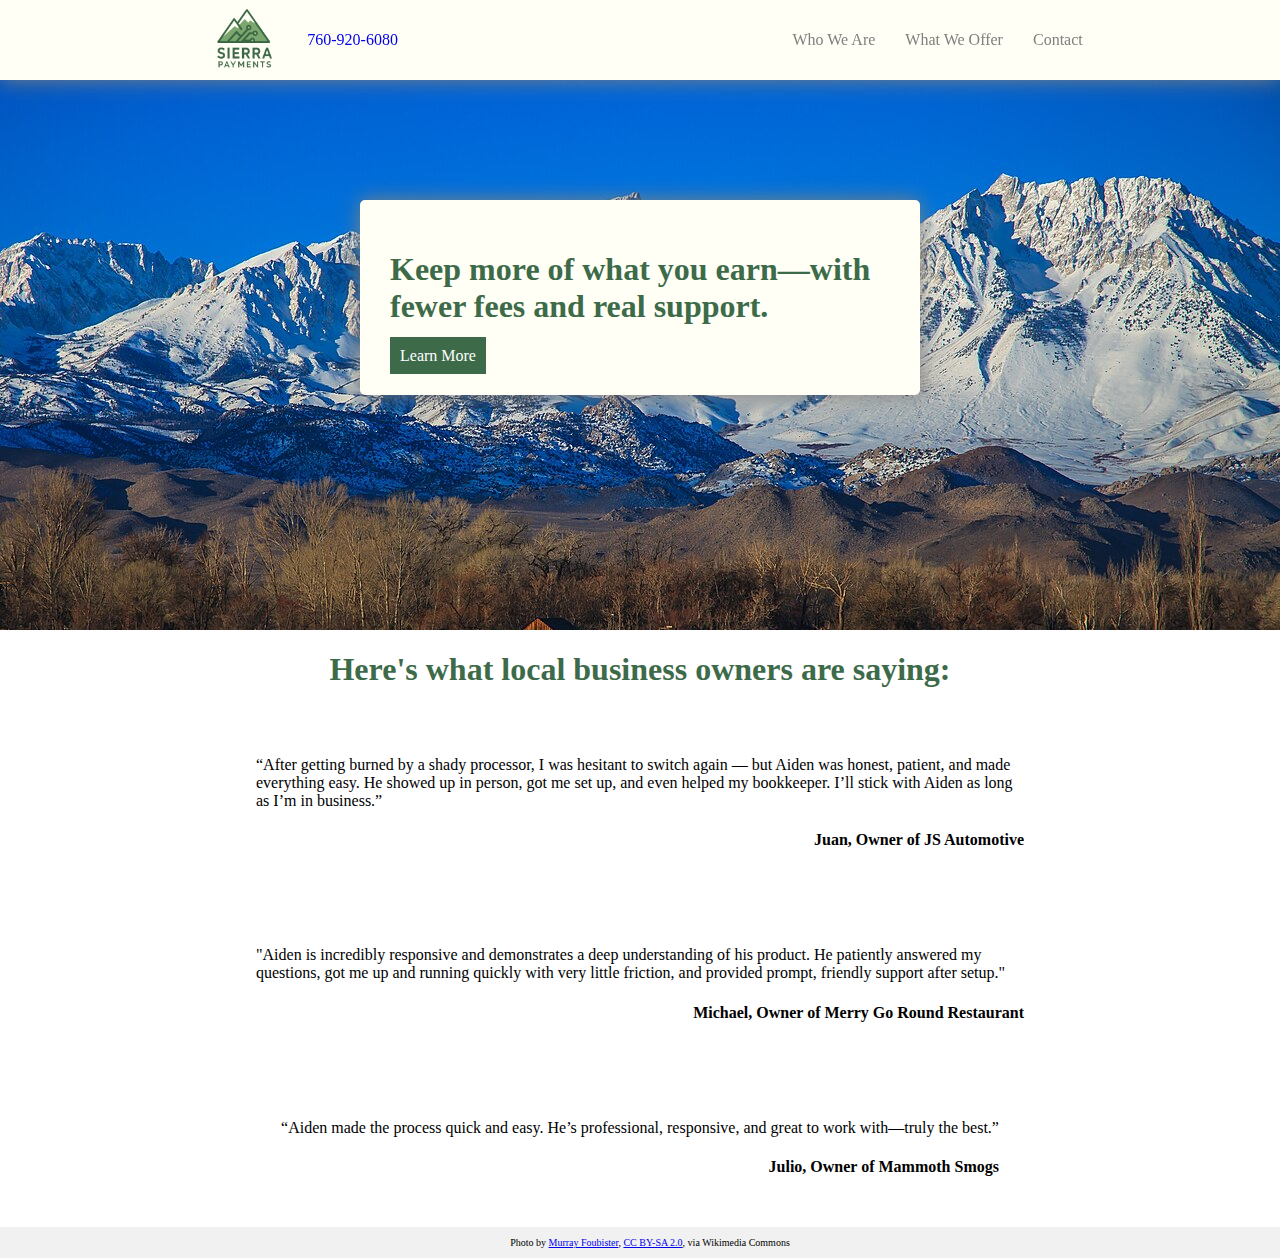
<file: index.html>
<!DOCTYPE html>
<html lang="en">
<head>
	<meta charset="UTF-8">
	<meta name="viewport" content="width=device-width, initial-scale=1, maximum-scale=1.0, user-scalable=no">
	<title>Sierra Payments</title>
	<link rel="stylesheet" href="styles.css">
	<link rel="shortcut icon" type="image/x-icon" href="circle-creme.png" />
</head>
<body>
	<header>
		<nav>
			<div class="nav-left">
				<a class="logo-link" href="index.html">
					<div class="logo-container"></div>
				</a>
				<a class="phonenumber" href="tel:7609206080">760-920-6080</a>
			</div>
			<div class="nav-right">
				<div class="button-container">
					<a class="nav-button" href="who.html">Who We Are</a>
					<a class="nav-button" href="what.html">What We Offer</a>
					<a class="nav-button" href="contact.html">Contact</a>
				</div>
			</div>
		</nav>
	</header>
	<div class="index-content">
		<div class="index-banner">
			<div class="announce">
				<h1>Keep more of what you earn—with fewer fees and real support.</h1>
				<a class="announce-button" href="what.html">Learn More</a>
			</div>
		</div>
		<div class="testimonials">
			<h1 class="testimonal-header">Here's what local business owners are saying:</h1>
			<div class="testimonial">
				<p>“After getting burned by a shady processor, I was hesitant to switch again — but Aiden was honest, patient, and made everything easy. He showed up in person, got me set up, and even helped my bookkeeper. I’ll stick with Aiden as long as I’m in business.”</p>
				<h4>Juan, Owner of JS Automotive</h4>
			</div>
			<div class="testimonial">
				<p>"Aiden is incredibly responsive and demonstrates a deep understanding of his product. He patiently answered my questions, got me up and running quickly with very little friction, and provided prompt, friendly support after setup."</p>
				<h4>Michael, Owner of Merry Go Round Restaurant</h4>
			</div>
			<div class="testimonial">
				<p>“Aiden made the process quick and easy. He’s professional, responsive, and great to work with—truly the best.”</p>
				<h4>Julio, Owner of Mammoth Smogs</h4>
			</div>
		</div>
	</div>
	<footer>Photo by <a href="https://commons.wikimedia.org/wiki/File:The_Sierra_crest_from_Bishop_(15965869889).jpg">Murray Foubister</a>, <a href="https://creativecommons.org/licenses/by-sa/2.0">CC BY-SA 2.0</a>, via Wikimedia Commons</footer>
	
</body>
</html>
</file>
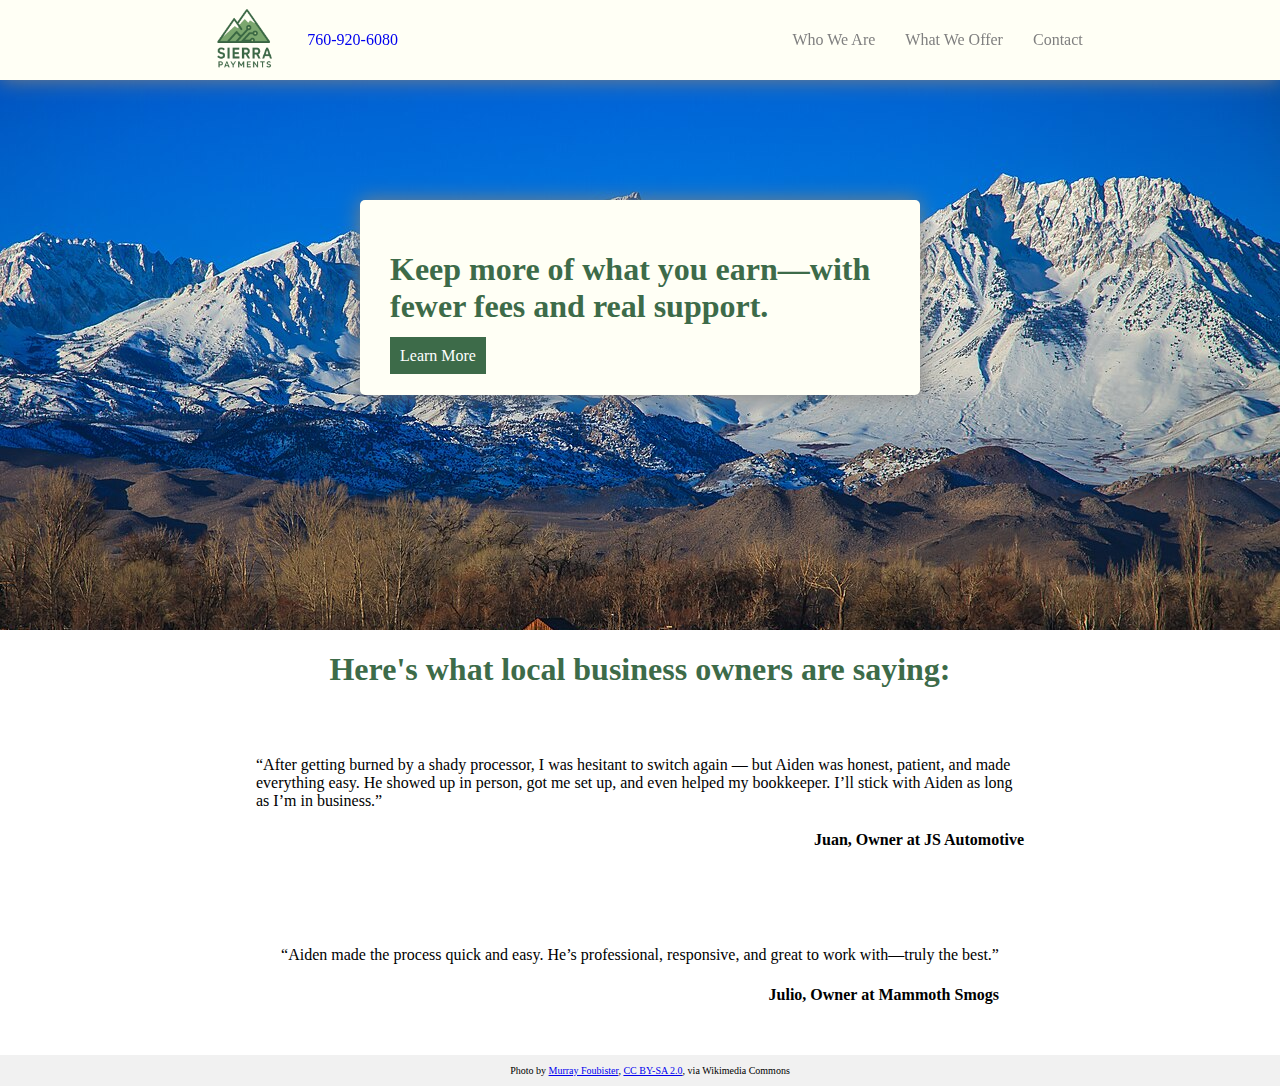
<file: template.html>
<!DOCTYPE html>
<html lang="en">
<head>
	<meta charset="UTF-8">
	<title>Sierra Payments</title>
	<link rel="stylesheet" href="styles.css">
	<link rel="shortcut icon" type="image/x-icon" href="../images/sierra-logo-clear.png" />
</head>
<body>
	<header>
		<nav>
			<div class="nav-left">
				<a class="logo-link" href="template.html">
					<div class="logo-container"></div>
				</a>
				<a class="phonenumber" href="tel:7609206080">760-920-6080</a>
			</div>
			<div class="nav-right">
				<div class="button-container">
					<a class="nav-button" href="who.html">Who We Are</a>
					<a class="nav-button" href="what.html">What We Offer</a>
					<a class="nav-button" href="contact.html">Contact</a>
				</div>
			</div>
		</nav>
	</header>
	<div class="index-content">
		<div class="index-banner">
			<div class="announce">
				<h1>Keep more of what you earn—with fewer fees and real support.</h1>
				<a class="announce-button" href="what.html">Learn More</a>
			</div>
		</div>
		<div class="testimonials">
			<h1>Here's what local business owners are saying:</h1>
			<div class="testimonial">
				<p>“After getting burned by a shady processor, I was hesitant to switch again — but Aiden was honest, patient, and made everything easy. He showed up in person, got me set up, and even helped my bookkeeper. I’ll stick with Aiden as long as I’m in business.”</p>
				<h4>Juan, Owner at JS Automotive</h4>
			</div>
			<div class="testimonial">
				<p>“Aiden made the process quick and easy. He’s professional, responsive, and great to work with—truly the best.”</p>
				<h4>Julio, Owner at Mammoth Smogs</h4>
			</div>
		</div>
	</div>
	<footer>Photo by <a href="https://commons.wikimedia.org/wiki/File:The_Sierra_crest_from_Bishop_(15965869889).jpg">Murray Foubister</a>, <a href="https://creativecommons.org/licenses/by-sa/2.0">CC BY-SA 2.0</a>, via Wikimedia Commons</footer>
	
</body>
</html>
</file>
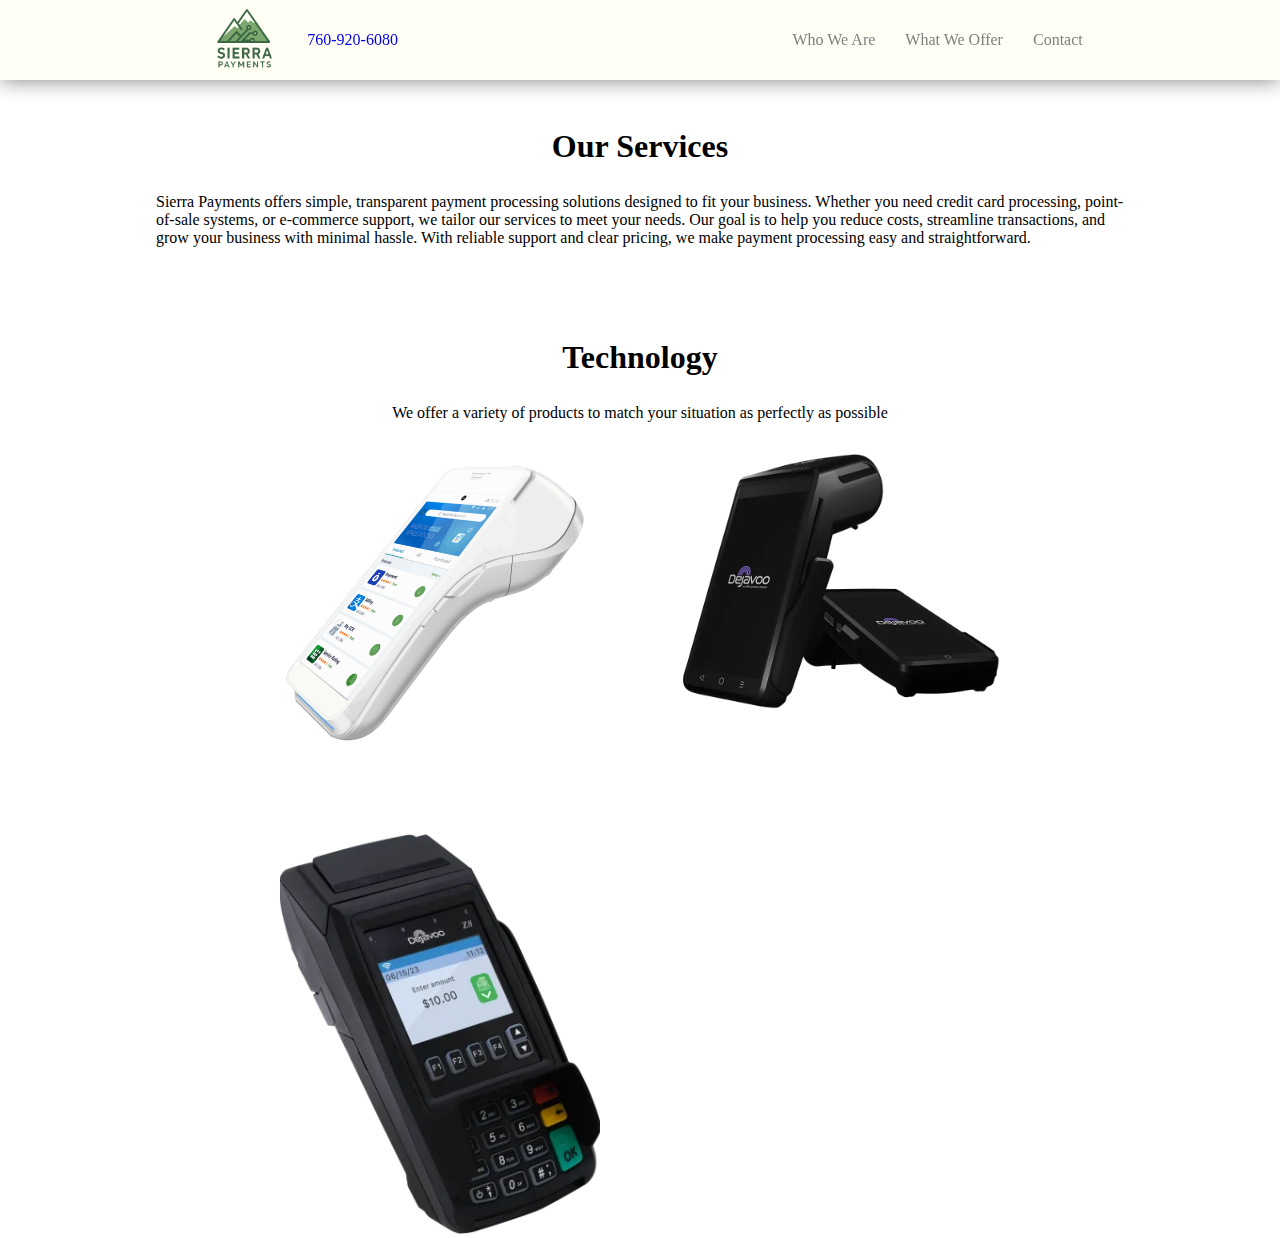
<file: what.html>
<!DOCTYPE html>
<html lang="en">
<head>
	<meta charset="UTF-8">
	<meta name="viewport" content="width=device-width, initial-scale=1">
	<title>Sierra Payments</title>
	<link rel="stylesheet" href="styles.css">
	<link rel="shortcut icon" type="image/x-icon" href="sierra-logo-clear.png" />
</head>
<body>
	<header>
		<nav>
			<div class="nav-left">
				<a class="logo-link" href="index.html">
					<div class="logo-container"></div>
				</a>
				<a class="phonenumber" href="tel:7609206080">760-920-6080</a>
			</div>
			<div class="nav-right">
				<div class="button-container">
					<a class="nav-button" href="who.html">Who We Are</a>
					<a class="nav-button" href="what.html">What We Offer</a>
					<a class="nav-button" href="contact.html">Contact</a>
				</div>
			</div>
		</nav>
	</header>
	<div class="what-content">
		<h1 class="what">Our Services</h1>
		<p class="what">Sierra Payments offers simple, transparent payment processing solutions designed to fit your business. Whether you need credit card processing, point-of-sale systems, or e-commerce support, we tailor our services to meet your needs. Our goal is to help you reduce costs, streamline transactions, and grow your business with minimal hassle. With reliable support and clear pricing, we make payment processing easy and straightforward.</p>
		<h1 class="technology">Technology</h1>
		<p class="what">We offer a variety of products to match your situation as perfectly as possible</p>
		<div class="tech-grid">
			<div class="grid-box">
				<img class="tech" src="A920.png" alt="The A920 Terminal">
			</div>
			<div class="grid-box">
				<img class="tech" src="qd4.png" alt="The qd4 Terminal">
			</div>
			<div class="grid-box">
				<img class="tech" src="Dejavoo.png" alt="The Dejavoo Terminal">
			</div>
		</div>
	</div>
</body>
</html>
</file>
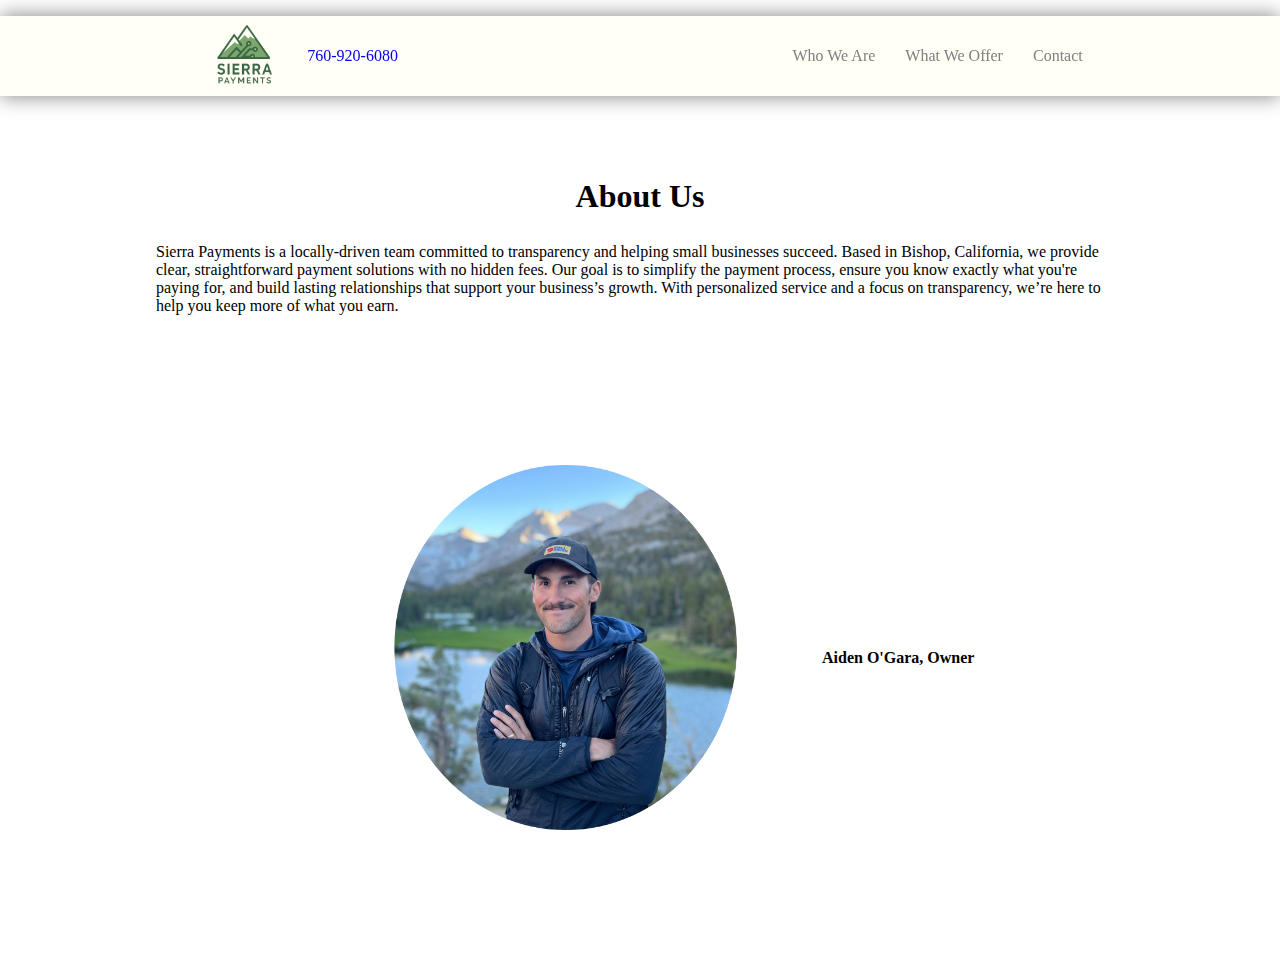
<file: who.html>
<!DOCTYPE html>
<html lang="en">
<head>
	<meta charset="UTF-8">
	<meta name="viewport" content="width=device-width, initial-scale=1, maximum-scale=1.0, user-scalable=no">
	<title>Sierra Payments</title>
	<link rel="stylesheet" href="styles.css">
	<link rel="shortcut icon" type="image/x-icon" href="circle-creme.png" />
</head>
<body>
	<header>
		<div class="header-bar">
			<nav>
				<div class="nav-left">
					<a class="logo-link" href="index.html">
						<div class="logo-container"></div>
					</a>
					<a class="phonenumber" href="tel:7609206080">760-920-6080</a>
				</div>
				<div class="nav-right">
					<div class="button-container">
						<a class="nav-button" href="who.html">Who We Are</a>
						<a class="nav-button" href="what.html">What We Offer</a>
						<a class="nav-button" href="contact.html">Contact</a>
					</div>
				</div>
			</nav>
			<div class="banner">
				<p class="pledge">We love our wild lands! 5% of all profits are donated to land conservation and restoration in the Sierra Nevada.</p>
			</div>
		</div>
	</header>
	<div class="who-content">
		<h1 class="who">About Us</h1>
		<p class="who">Sierra Payments is a locally-driven team committed to transparency and helping small businesses succeed. Based in Bishop, California, we provide clear, straightforward payment solutions with no hidden fees. Our goal is to simplify the payment process, ensure you know exactly what you're paying for, and build lasting relationships that support your business’s growth. With personalized service and a focus on transparency, we’re here to help you keep more of what you earn.</p>
		<div class="owner">
			<img class="owner-photo" src="owner.png" alt="The owner, Aiden Ogara, enjoying a peaceful afternoon in the Sierra Nevada.">
			<div class="name-wrap">
				<h4 class="owner-name">Aiden O'Gara, Owner</h4>
			</div>
		</div>
	</div>
</body>
</html>
</file>
<file: styles.css>
body {
	margin: 0;
}

nav {
	background-color: #fffff5;
	display: flex;
	justify-content: space-around;
	margin: 0 auto;
	box-shadow: 0px 0px 20px gray;
	position: fixed;
	width: 100%;
}

.nav-left {
	display: flex;
}

.nav-right {
	display: flex;
}

.logo-container {
	display: flex;
	height: 80px;
	content: url('sierra-logo-clear.png')
}

.phonenumber {
	display: flex;
	align-items: center;
	text-decoration: none;
}

.button-container {
	display: flex;
	align-items: stretch;
}

.nav-button {
	display: flex;
	align-items: center;
	color: gray;
	text-decoration: none;
	background-color: transparent;
	margin: 0px 10px 0px 20px;
}


.nav-button:hover {
	color: #3d6b49;
}

.index-content {
	display: flex;
	flex-direction: column;
	min-height: 1040px;
}

.index-banner {
	display: flex;
	flex-direction: column;
	align-items: center;
	background-image: url('mountains.jpg');
	background-repeat: no-repeat;
	background-size: 100%;
	min-height: 70vh;
}

div.announce {
	margin: 200px 0px 100px 0px;
	padding: 30px 30px;
	border-radius: 5px;
	color: #3d6b49;
	background-color: #fffff5;
	max-width: 500px;
	box-shadow: 0px 0px 20px gray;
}

a.announce-button {
	background-color: #3d6b49;
	color: white;
	text-decoration: none;
	padding: 10px;
}

a.announce-button:hover {
	background-color: #83af80;
}

div.testimonials {
	display: flex;
	flex-direction: column;
	align-items: center;
}

div.testimonials > h1 {
	color: #3d6b49;
}

div.testimonial {
	padding: 30px 30px;
	max-width: 60vw;
}

div.testimonial > h4 {
	text-align: right;
}

div.who-content {
	min-height: 100vh;
	display: flex;
	flex-direction: column;
	align-items: center;
}

div.what-content {
	min-height: 100vh;
	display: flex;
	flex-direction: column;
	align-items: center;
}

h1.who {
	margin: 8rem 0 0 0;
}

p.who {
	margin: 0rem 8rem 0rem 8rem;
	border-radius: 10px;
	padding: 28px;
}

div.owner {
	display: flex;
	align-items: center;
	width: 100vw;
}

img.owner-photo {
	height: 70vh;
	margin: 0 0 0 15vw;
}

div.name-wrap {
	display: flex;
	align-items: center;
}

div.contact-info {
	padding: 100px 0 0 0;
	display: flex;
	flex-direction: column;
	align-items: center;
}

h1.what {
	margin: 8rem 0 0 0;
}

h1.technology {
	margin: 4rem 0 0 0;
}

p.what {
	margin: 0rem 8rem 0rem 8rem;
	border-radius: 10px;
	padding: 28px;
}

div.tech-grid {
	margin:  0rem 10rem;
	display: grid;
	grid-column-gap: 80px;
	grid-row-gap: 80px;
	grid-template-rows: auto;
	grid-template-columns: 20rem 20rem;
	justify-content: flex-start;
}

img.tech {
	object-fit: cover;
	width:100%;
	max-height:100%;
}

footer {
	background-color: #f1f1f1;
	text-align: center;
	padding: 10px;
	bottom: 0;
	width: 100%;
	font-size: 10px;
}

@media (max-width: 460px) {

	.logo-container {
		display: flex;
		height: 50px;
		content: url('sierra-logo-clear.png')
	}

	.phonenumber {
		display: flex;
		align-items: center;
		text-decoration: none;
		font-size: 10px;
	}

	a {
		font-size: 10px;
	}

}
</file>
